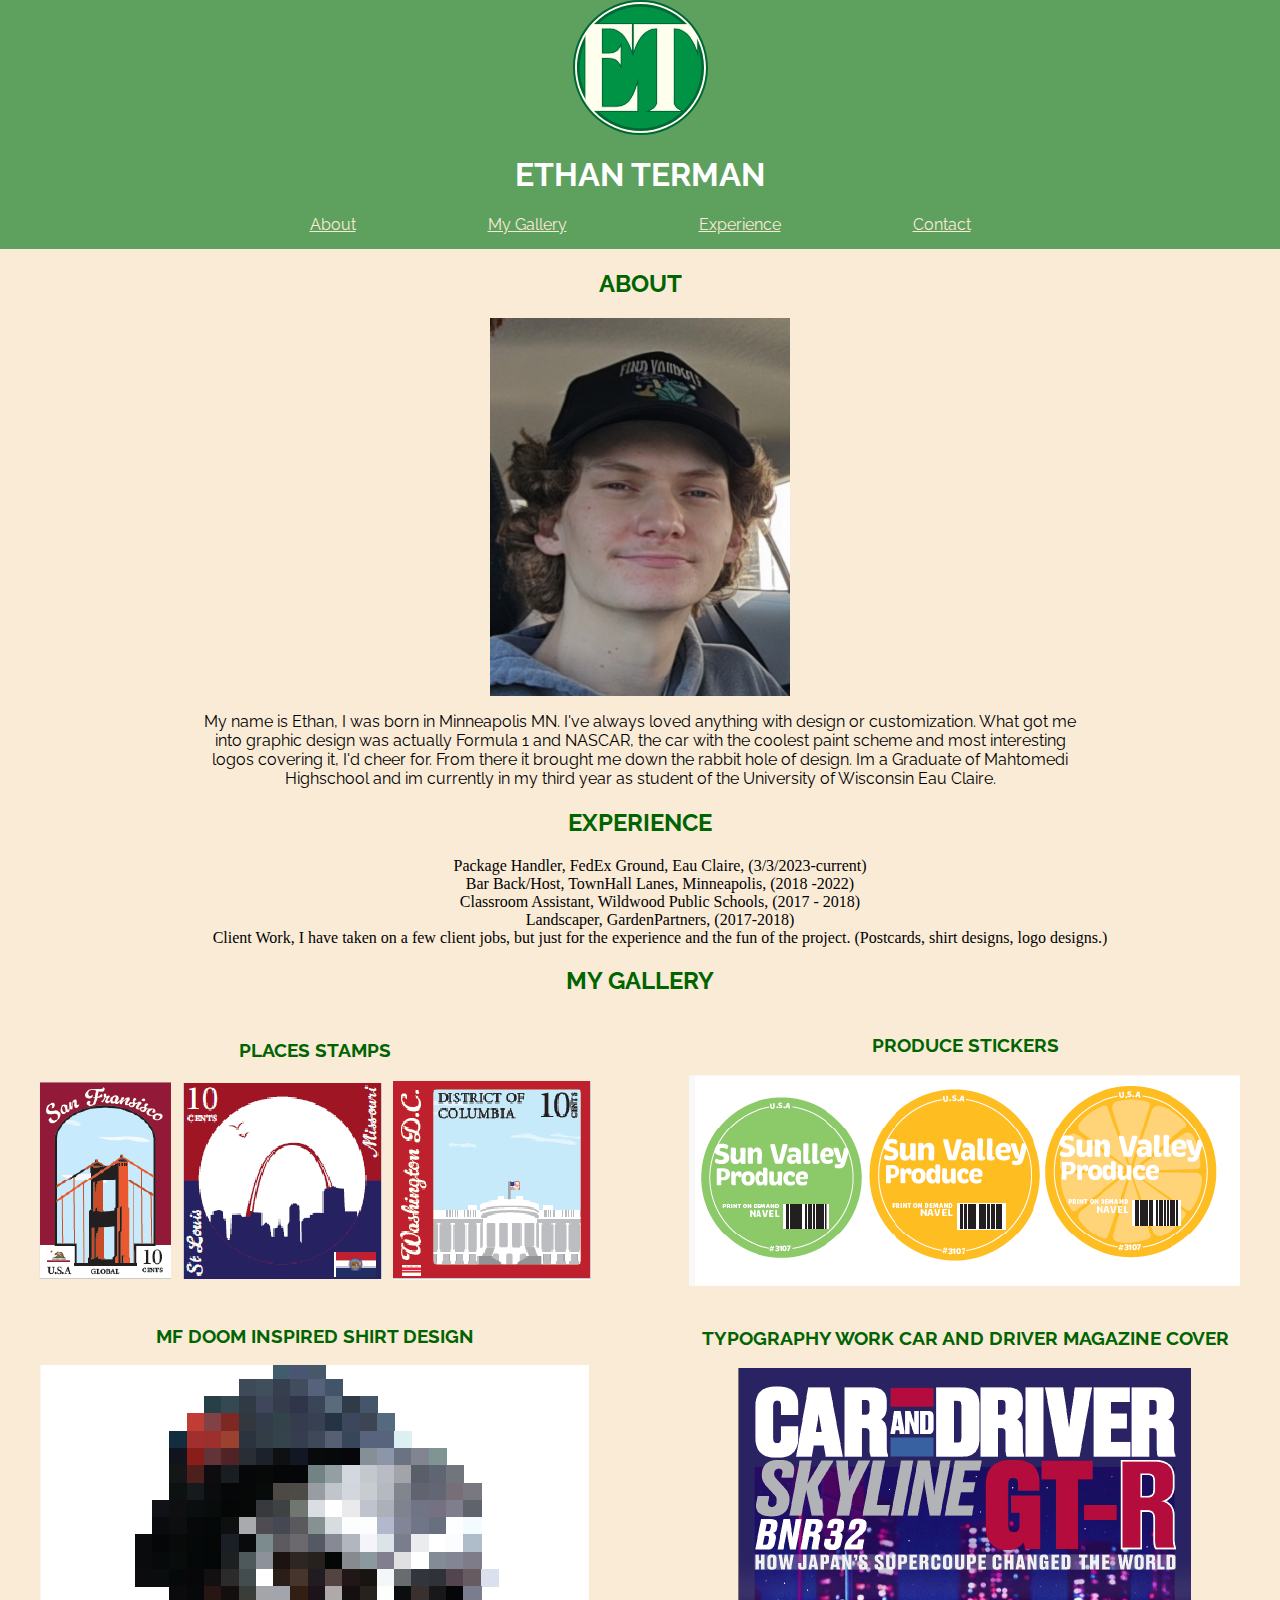
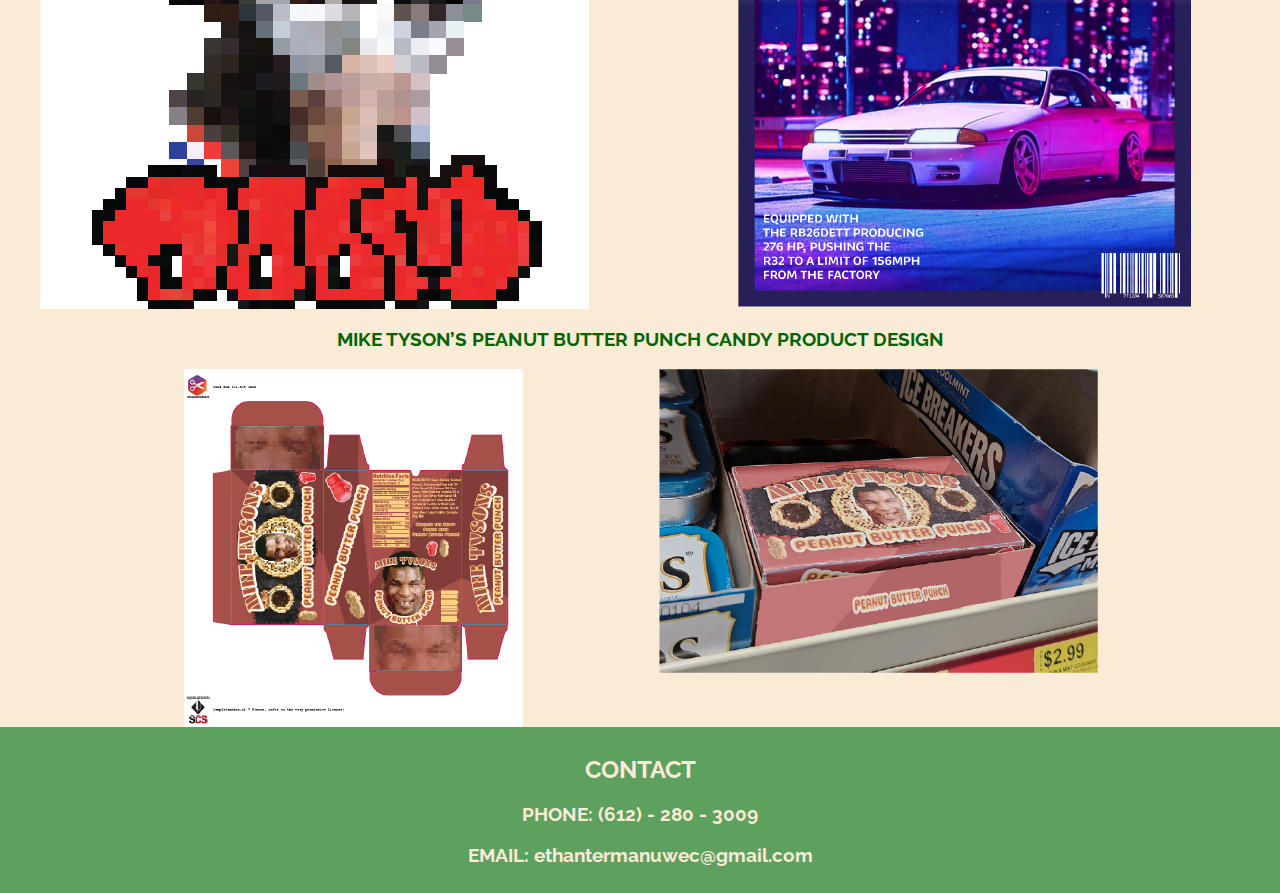
<file: Desktop/Index.html>
<!DOCTYPE html>
<html lang="en">
<head>
    <link rel="apple-touch-icon" sizes="180x180" href="images/apple-touch-icon.png">
<link rel="icon" type="image/png" sizes="32x32" href="images/favicon-32x32.png">
<link rel="icon" type="image/png" sizes="16x16" href="images/favicon-16x16.png">
<link rel="manifest" href="images/site.webmanifest">
<link rel="mask-icon" href="images/safari-pinned-tab.svg" color="#5bbad5">
<link rel="shortcut icon" href="images/favicon.ico">
<meta name="msapplication-TileColor" content="#da532c">
<meta name="msapplication-config" content="images/browserconfig.xml">
<meta name="theme-color" content="#ffffff">
    <web site>
    <link rel="stylesheet" href="styles.css">
    <meta charset="UTF-8">
    <meta name="viewport" content="width=device-width, initial-scale=1.0">
    <link rel="preconnect" href="https://fonts.googleapis.com">
    <link rel="preconnect" href="https://fonts.gstatic.com" crossorigin>
    <link href="https://fonts.googleapis.com/css2?family=Raleway:ital,wght@0,100..900;1,100..900&display=swap" rel="stylesheet">
    <title>Ethan Terman</title>
</head>
<body>
    <header>
        <img class="logo" src="images/Ethan LOGO.svg" alt="ET logo">
        <h1>ETHAN TERMAN</h1>
        <nav>
            <a href="#about">About</a>
            <a href="#gallery">My Gallery</a>
            <a href="#experience">Experience</a>
            <a href="#contact">Contact</a>
        </nav>
    </header>
    <section class="about" id="about">
        <h2>ABOUT</h2>
        <img class="me" src="images/ethan.jpg" alt="cool looking guy" class="img" width="300">
        <p>My name is Ethan, I was born in Minneapolis MN. I've always loved anything with design or 
            customization. What got me 
            into graphic design was 
            actually Formula 1 and NASCAR, the car with the coolest paint scheme and most interesting logos covering it, I'd cheer for. From there it brought me down the rabbit hole of design. Im a Graduate of Mahtomedi 
            Highschool and im currently in my third year as student of the University of Wisconsin Eau 
            Claire. 
        </p>
    </section>
    <section class="experience" id="experience">
        <h2>EXPERIENCE</h2>
        <ul>
            <li>Package Handler, FedEx Ground, Eau Claire, (3/3/2023-current)</li>
            <li>Bar Back/Host, TownHall Lanes, Minneapolis, (2018 -2022)</li>
            <li>Classroom Assistant, Wildwood Public Schools, (2017 - 2018)</li>
            <li>Landscaper, GardenPartners, (2017-2018)</li>
            <li>Client Work, I have taken on a few client jobs, but just for the experience and the fun of the project. (Postcards, shirt designs, logo designs.)</li>
        </ul>
    </section> 
    <h2>MY GALLERY</h2>
    <section class="gallery" id="gallery"> 
        <div class="grid-container">
            <div class="grid-item">
                <h3>PLACES STAMPS</h3>
                <img class="stamps" src="images/Place.png" alt="stamps of 3 cities in the US">
            </div>
            <div class="grid-item">
                <h3>PRODUCE STICKERS</h3>
                <img class="fruit" src="images/Fruit.png" alt="stamps for oranges">
            </div>
            <div class="grid-item">
                <h3>MF DOOM INSPIRED SHIRT DESIGN</h3>
                <img class="doom" src="images/Doom.png" alt="Remeber all caps when you spell the mans name">
            </div>
            <div class="grid-item">
                <h3>TYPOGRAPHY WORK CAR AND DRIVER MAGAZINE COVER</h3>
                <img class="car" src="images/Car.png" alt="Car and driver mag">
            </div>
        </section>
        <h3>MIKE TYSON’S PEANUT BUTTER PUNCH CANDY PRODUCT DESIGN</h3>
        <img class="candy" src="images/Mike.png" alt="Mike tyson chocolate candy">
        <section class="contact" id="contact">
        <footer>
            <h2 style="color: antiquewhite;">CONTACT</h2>
            <h3 style="color: antiquewhite;">PHONE:  (612) - 280 - 3009</h3>
            <h3 style="color: antiquewhite;">EMAIL: ethantermanuwec@gmail.com</h3>
        </footer>
        </section>
    </body>
    </html>
</file>
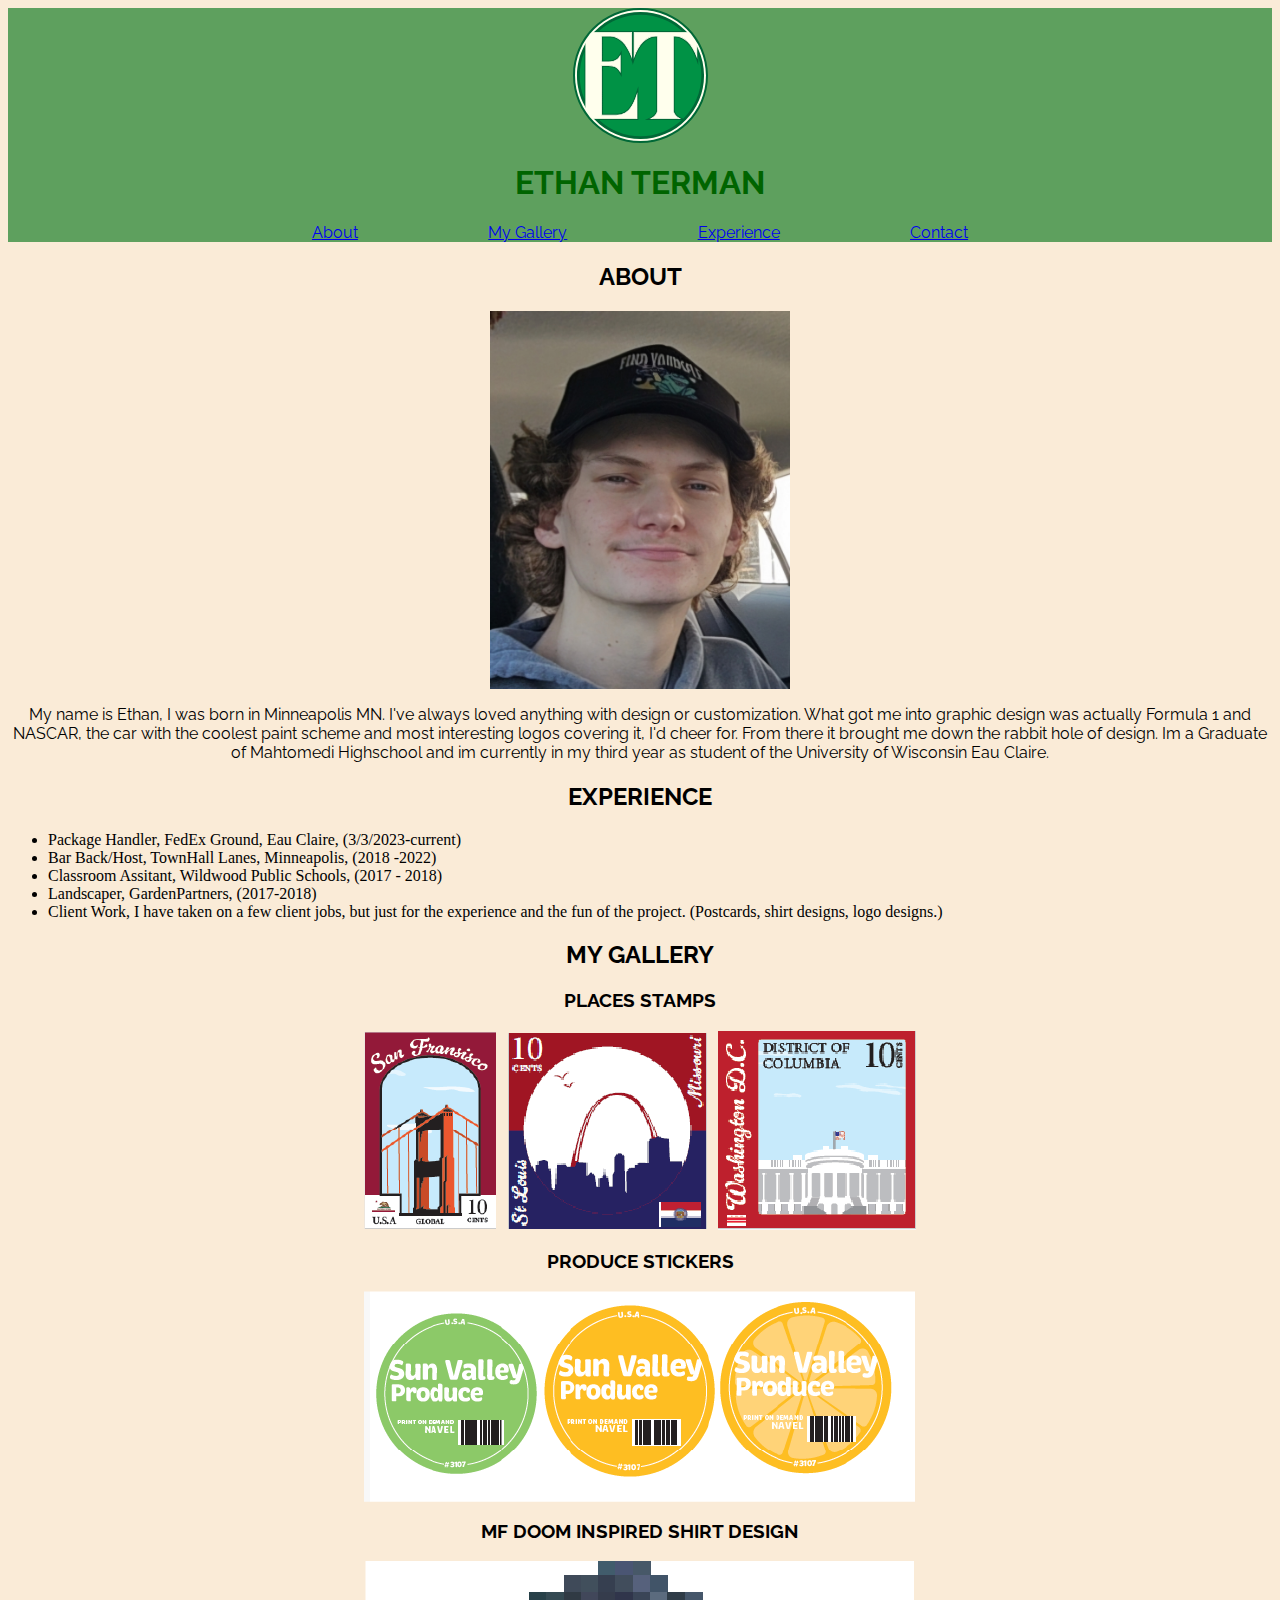
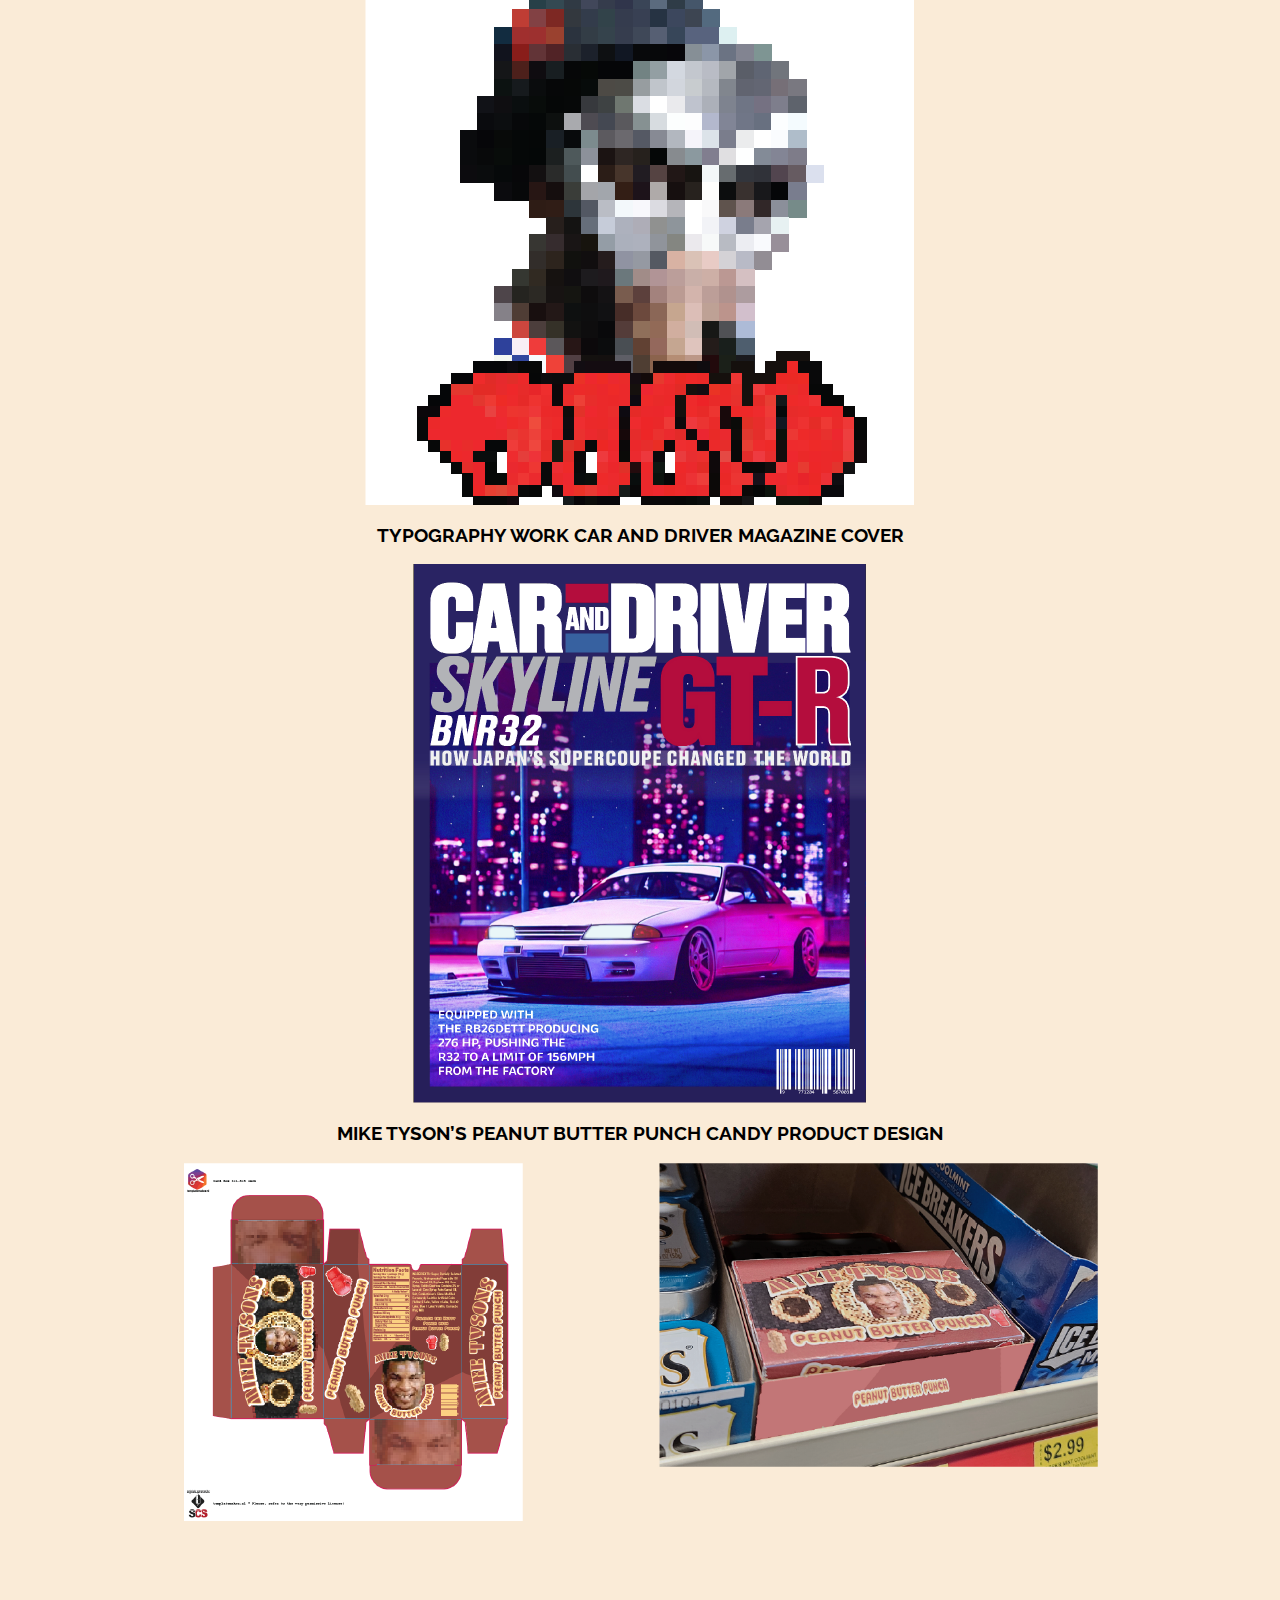
<file: Portfolio/Index.html>
<!DOCTYPE html>
<html lang="en">
<head>
    <link rel="stylesheet" href="styles.css">
    <meta charset="UTF-8">
    <meta name="viewport" content="width=device-width, initial-scale=1.0">
    <link rel="preconnect" href="https://fonts.googleapis.com">
    <link rel="preconnect" href="https://fonts.gstatic.com" crossorigin>
    <link href="https://fonts.googleapis.com/css2?family=Raleway:ital,wght@0,100..900;1,100..900&display=swap" rel="stylesheet">
    <title>Ethan Terman</title>
</head>
<body>
    <header>
        <img class="logo" src="images/Ethan LOGO.svg" alt="ET logo">
        <h1>ETHAN TERMAN</h1>
        <nav>
            <a href="#about">About</a>
            <a href="#gallery">My Gallery</a>
            <a href="#experience">Experience</a>
            <a href="#contact">Contact</a>
        </nav>
    </header>
    <section class="about" id="about">
        <h2>ABOUT</h2>
        <img class="me" src="images/ethan.jpg" alt="cool looking guy" class="img" width="300">
        <P>My name is Ethan, I was born in Minneapolis MN. I've always loved anything with design or 
            customization. What got me 
            into graphic design was 
            actually Formula 1 and NASCAR, the car with the coolest paint scheme and most interesting logos covering it, I'd cheer for. From there it brought me down the rabbit hole of design. Im a Graduate of Mahtomedi 
            Highschool and im currently in my third year as student of the University of Wisconsin Eau 
            Claire. 
            </P>
    </section>
    <section class="gallery" id="gallery">
        <h2>EXPERIENCE</h2>
        <ul>
            <li>Package Handler, FedEx Ground, Eau Claire, (3/3/2023-current)</li>
            <li>Bar Back/Host, TownHall Lanes, Minneapolis, (2018 -2022)</li>
            <li>Classroom Assitant, Wildwood Public Schools, (2017 - 2018)</li>
            <li>Landscaper, GardenPartners, (2017-2018)</li>
            <li>Client Work, I have taken on a few client jobs, but just for the experience and the fun of the project. (Postcards, shirt designs, logo designs.)</li>
        </ul>
    </section>
    <section class="experience" id="experience">
        <h2>MY GALLERY</h2>
        <h3>PLACES STAMPS</h3>
        <img class="stamps" src="images/Place.png" alt="stamps of 3 cities in the US">
        <h3>PRODUCE STICKERS</h3>
        <img class="fruit" src="images/Fruit.png" alt="stamps for oranges">
        <h3>MF DOOM INSPIRED SHIRT DESIGN</h3>
        <img class="doom" src="images/Doom.png" alt="Remember all caps when you spell the mans name">
        <h3>TYPOGRAPHY WORK CAR AND DRIVER MAGAZINE COVER</h3>
        <img class="car" src="images/Car.png" alt="Car and driver mag">
        <h3>MIKE TYSON’S PEANUT BUTTER PUNCH CANDY PRODUCT DESIGN</h3>
        <img class="candy" src="images/Mike.png" alt="Mike tyson chocolate candy">
    </section>
    <section class="contact" id="contact">
    <footer>
        <h2 style="color: antiquewhite;">CONTACT</h2>
        <h3 style="color: antiquewhite;">PHONE:  (612) - 280 - 3009</h3>
        <h3 style="color: antiquewhite;">EMAIL: ethantermanuwec@gmail.com</h3>
    </footer>
    </section>
</body>
</html>
</file>
<file: Desktop/styles.css>
img{
    max-width: 100%;
    display: block; margin: auto;
    border-color: darkgreen, 10px;
}
.column{
    flex: auto;
}
.logo{
display: block; margin: auto;
width: 135px;
}
h1{
    text-align: center;
    font-family: "Raleway", sans-serif;
}
h2{
    text-align: center;
    font-family: "Raleway", sans-serif;
    color: darkgreen;
}
#contact.h2{
    color: antiquewhite;
}
h3{
    text-align: center;
    font-family: "Raleway", sans-serif;
    color: darkgreen;
}
nav{
    text-align: center;
    font-family: "Raleway", sans-serif;
    padding-bottom: 15px;
}
p{
    text-align: center;
    font-family: "Raleway", sans-serif;
    padding-left: 15%;
    padding-right: 15%;
}
nav a{
   padding: 5%;
   color: antiquewhite;
}
body{
    background-color: antiquewhite;
    margin: 0;
}
header{
    background-color: rgb(94, 160, 94);
    color: white;
}
footer{
    background-color: rgb(94, 160, 94);
    color: antiquewhite;
    margin: 0%;
    padding: .5rem;
}
ul{
    text-align: center;
    list-style-type: none;
}
.grid-container {
    display: grid;
    grid-template-columns: repeat(2, 1fr);
    grid-gap: 20px;
}
.grid-item {
    text-align: center;
    align-self: center;
    justify-self: center;
}
.grid-item img {
    max-width: 100%; 
}
</file>
<file: Portfolio/styles.css>
img{
    max-width: 100%;
    display: block; margin: auto;
    border-color: darkgreen;
}
.logo{
display: block; margin: auto;
width: 135px;
}
h1{
    text-align: center;
    font-family: "Raleway", sans-serif;

}
h2{
    text-align: center;
    font-family: "Raleway", sans-serif
}
h3{
    text-align: center;
    font-family: "Raleway", sans-serif
}
nav{
    text-align: center;
    font-family: "Raleway", sans-serif
    
}
p{
    text-align: center;
    font-family: "Raleway", sans-serif
}
nav a{
   padding: 5%;
}
body{
    background-color: antiquewhite;
}
header{
    background-color: rgb(94, 160, 94);
    color: darkgreen;
    
}
</file>
